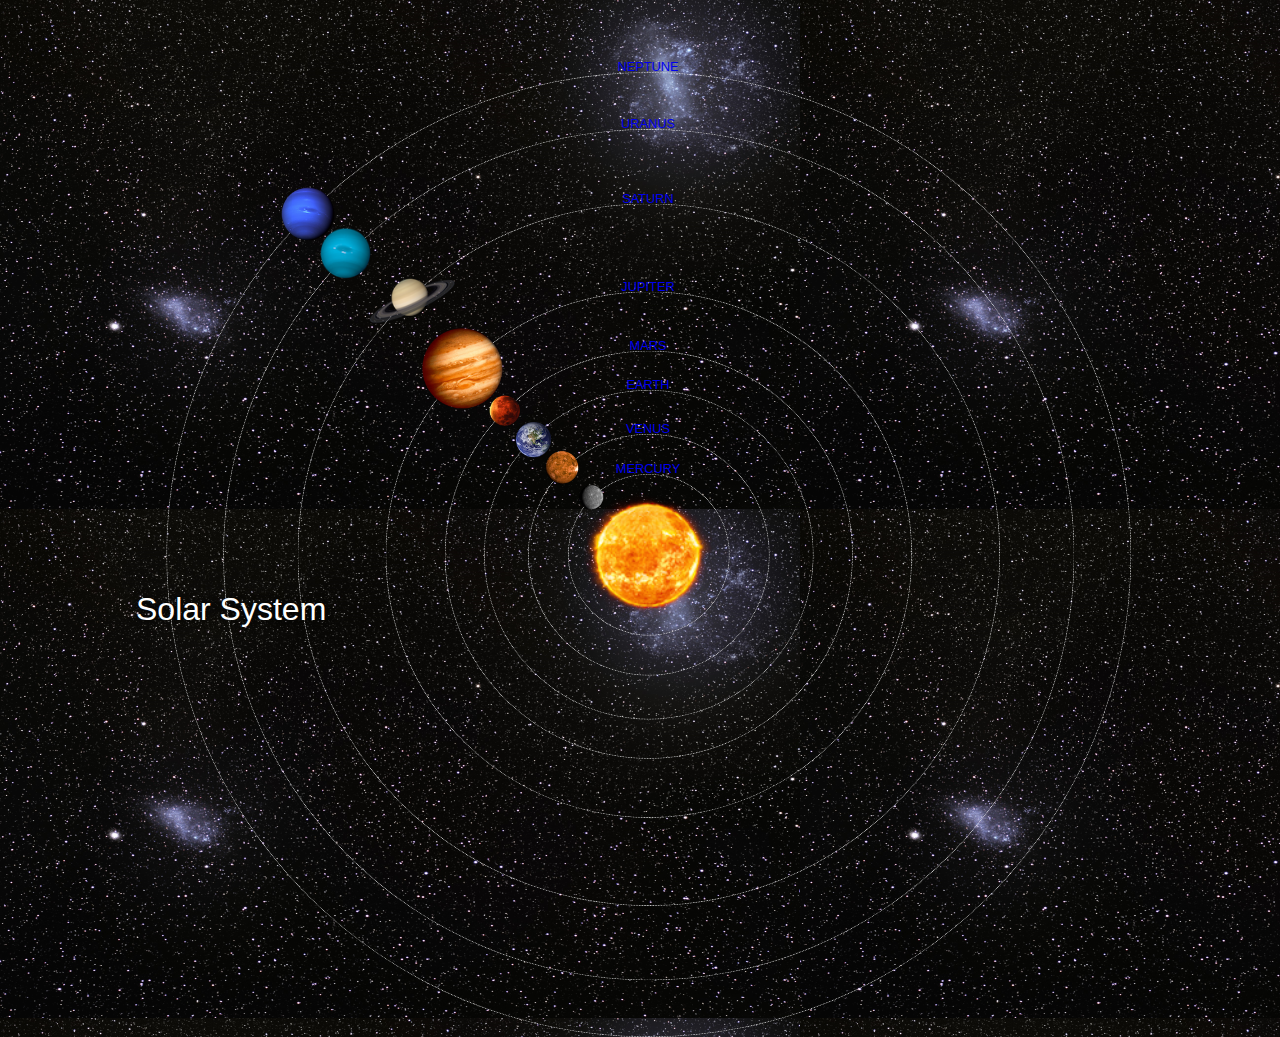
<file: index.html>
<!DOCTYPE html>
<html>
    <head>
        <title>Solar System</title>
        <link rel="stylesheet" href="style.css">

    </head>
    <body>
        <div id="container">
    <h1>Solar System</h1>   
    <a href="sun.html"><img src="images/sun.png" id="sun"/></a>   
    
    <div id="neptune-orbit">
        <a href="neptune.html"><img src="images/neptune.png" id="neptune"/></a>
    </div>
    <div id="neptune-label" class="label-box">
        <a href="neptune.html">NEPTUNE</a>
    </div>

    <div id="uranus-orbit">
        <a href="uranus.html"><img src="images/uranus.png" id="uranus"/></a>
    </div>
    <div id="uranus-label" class="label-box">
        <a href="uranus.html">URANUS</a>
    </div>

    <div id="saturn-orbit">
        <a href="saturn.html"><img src="images/saturn.png" id="saturn"/></a>
    </div>
    <div id="saturn-label" class="label-box">
        <a href="saturn.html">SATURN</a>
    </div>

    <div id="jupiter-orbit">
        <a href="jupiter.html"><img src="images/jupiter.png" id="jupiter"/></a>
    </div>
    <div id="jupiter-label" class="label-box">
        <a href="jupiter.html">JUPITER</a>
    </div>

    <div id="mars-orbit">
        <a href="mars.html"><img src="images/mars.png" id="mars"/></a>
    </div>
    <div id="mars-label" class="label-box">
        <a href="mars.html">MARS</a>
    </div>

    <div id="earth-orbit">
        <a href="earth.html"><img src="images/earth.png" id="earth"/></a>
    </div>
    <div id="earth-label" class="label-box">
        <a href="earth.html">EARTH</a>
    </div>

    <div id="venus-orbit">
        <a href="venus.html"><img src="images/venus.png" id="venus"/></a>
    </div>
    <div id="venus-label" class="label-box">
        <a href="venus.html">VENUS</a>
    </div>

    <div id="mercury-orbit">
        <a href="mercury.html"><img src="images/mercury.png" id="mercury"/></a>
    </div>
    <div id="mercury-label" class="label-box">
        <a href="mercury.html">MERCURY</a>
    </div>

        </div>
    </body>

</html>
</file>
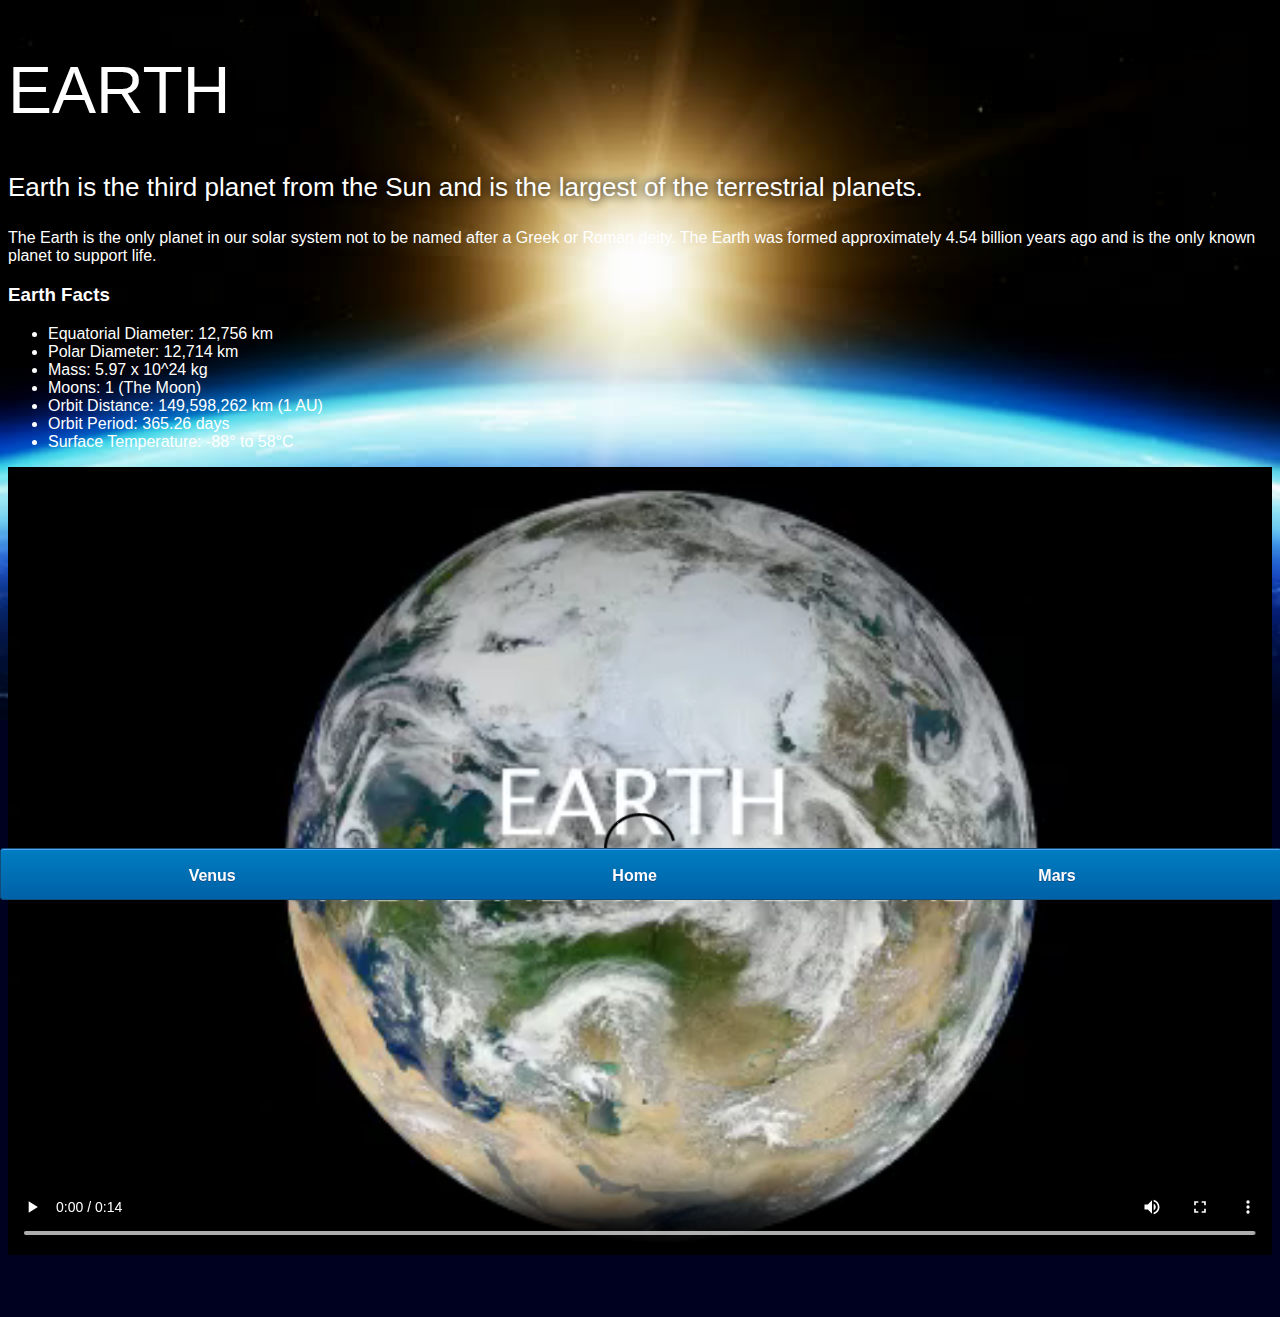
<file: earth.html>
<!DOCTYPE html>
<html>
    <head>
        <title>Solar System</title>
        <link rel="stylesheet" href="style-pages.css">
    </head>
    <body>
<div id="main">
    <div id="content">
        <h1>Earth</h1>
                <p class="intro">
                    Earth is the third planet from the Sun and is the largest of the terrestrial planets. 
                </p>             

                <p>
                    The Earth is the only planet in our solar system not to be named after a Greek or Roman deity. The Earth was formed approximately 4.54 billion years ago and is the only known planet to support life.
                </p>

                <h3>Earth Facts</h3>
                <ul>
                    <li>Equatorial Diameter:	12,756 km</li>
                    <li>Polar Diameter:	12,714 km</li>
                    <li>Mass:	5.97 x 10^24 kg</li>
                    <li>Moons:	1 (The Moon)</li>
                    <li>Orbit Distance:	149,598,262 km (1 AU)</li>
                    <li>Orbit Period:	365.26 days</li>
                    <li>Surface Temperature:	-88&deg; to 58&deg;C</li>
                </ul>
                <video id="video" controls>
                    <source src="videos/earth-video.mp4" type="video/mp4">
                </video>
    </div>

    <div id="tabs-bottom">
        <a href="venus.html">Venus</a>
        <a href="index.html">Home</a>
        <a href="mars.html">Mars</a>
    </div>

</div>
    </body>
</html>
</file>
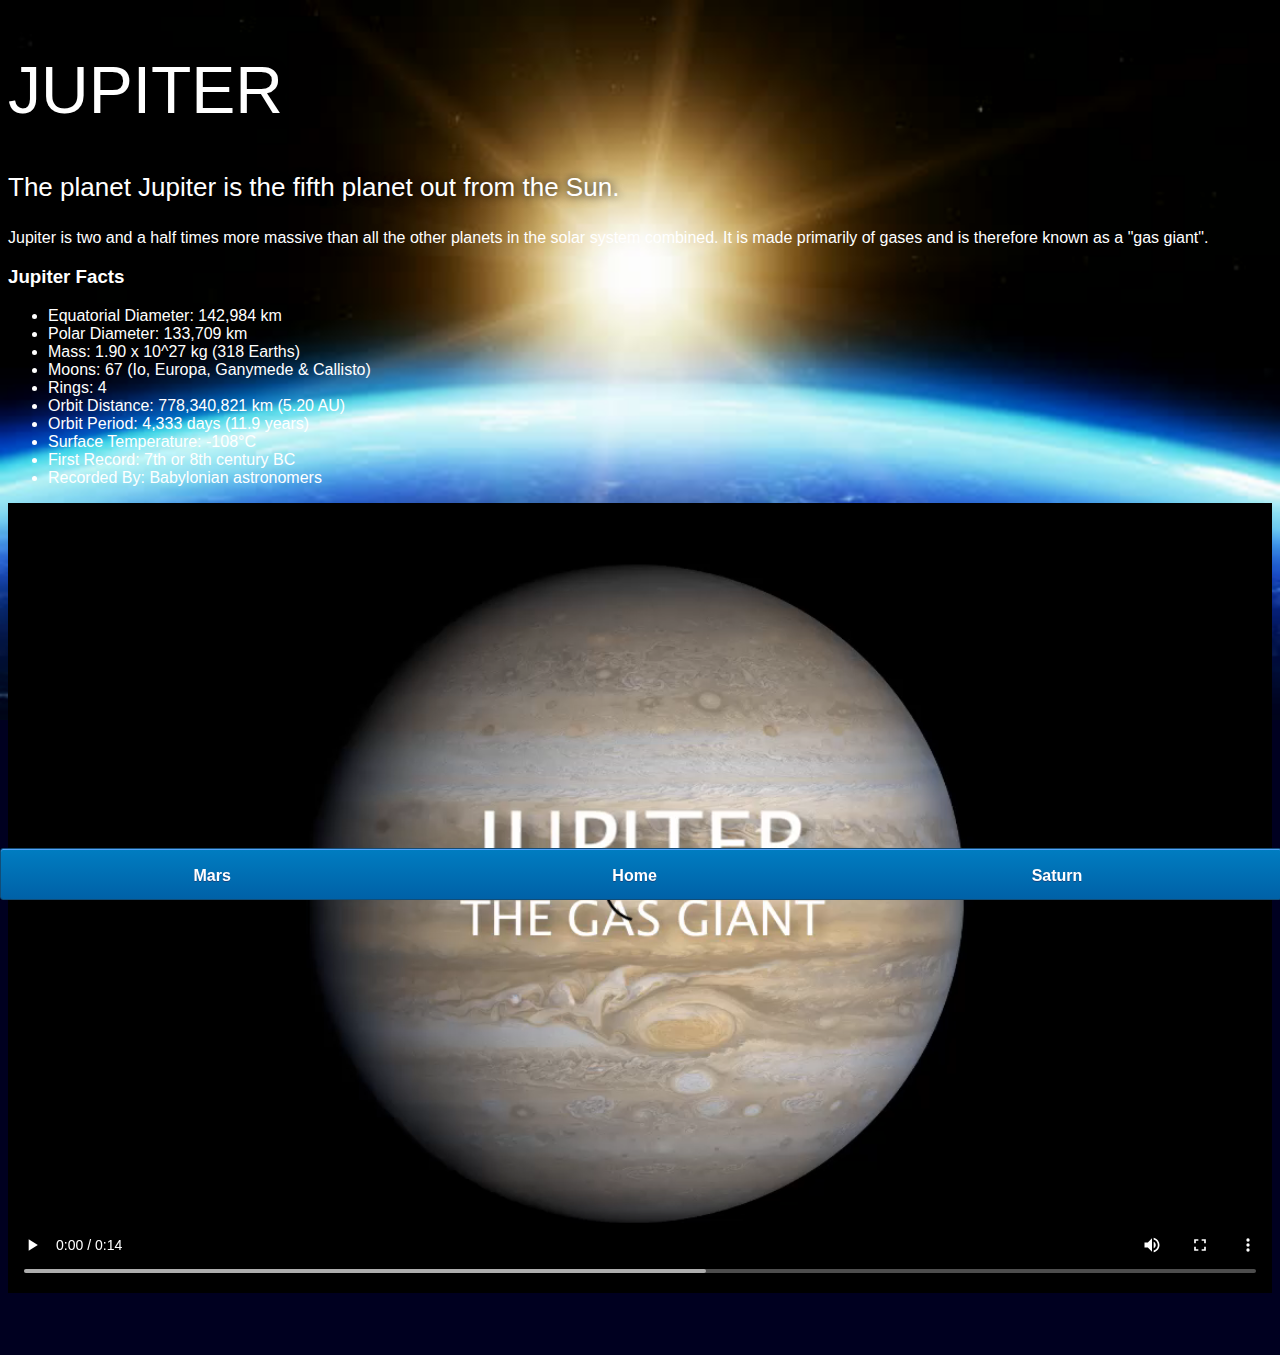
<file: jupiter.html>
<!DOCTYPE html>
<html>
    <head>
        <title>Solar System</title>
        <link rel="stylesheet" href="style-pages.css">
    </head>
    <body>
<div id="main">
    <div id="content">
        <h1>Jupiter</h1>
                <p class="intro">
                    The planet Jupiter is the fifth planet out from the Sun.
                </p>             

                <p>
                    Jupiter is two and a half times more massive than all the other planets in the solar system combined. It is made primarily of gases and is therefore known as a "gas giant".
                </p>

                <h3>Jupiter Facts</h3>
                <ul>
                    <li>Equatorial Diameter:	142,984 km</li>
                    <li>Polar Diameter:	133,709 km</li>
                    <li>Mass:	1.90 x 10^27 kg (318 Earths)</li>
                    <li>Moons:	67 (Io, Europa, Ganymede & Callisto)</li>
                    <li>Rings:	4</li>
                    <li>Orbit Distance:	778,340,821 km (5.20 AU)</li>
                    <li>Orbit Period:	4,333 days (11.9 years)</li>
                    <li>Surface Temperature:	-108&deg;C</li>
                    <li>First Record:	7th or 8th century BC</li>
                    <li>Recorded By:	Babylonian astronomers</li>
                </ul>
                <video id="video" controls>
                    <source src="videos/jupiter-video.mp4" type="video/mp4">
                </video>
    </div>

    <div id="tabs-bottom">
        <a href="mars.html">Mars</a>
        <a href="index.html">Home</a>
        <a href="saturn.html">Saturn</a>
    </div>

</div>
    </body>
</html>
</file>
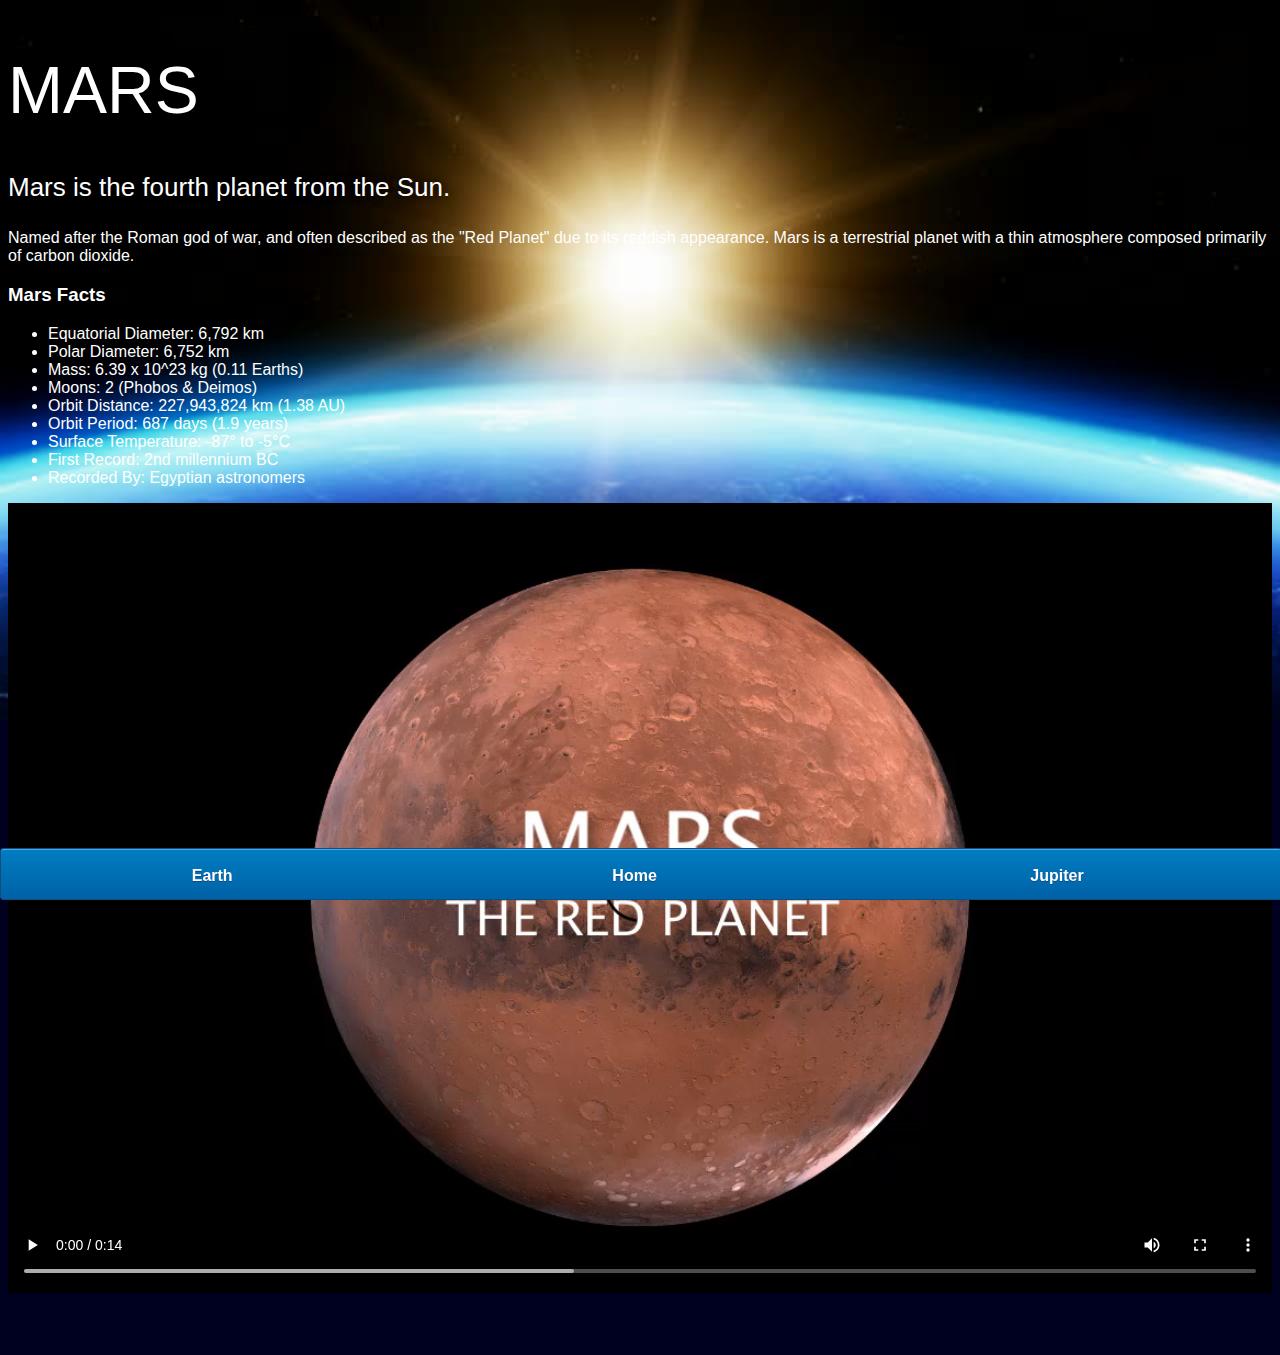
<file: mars.html>
<!DOCTYPE html>
<html>
    <head>
        <title>Solar System</title>
        <link rel="stylesheet" href="style-pages.css">
    </head>
    <body>
<div id="main">
    <div id="content">
        <h1>Mars</h1>
                <p class="intro">
                    Mars is the fourth planet from the Sun.  
                </p>             

                <p>
                    Named after the Roman god of war, and often described as the "Red Planet" due to its reddish appearance. Mars is a terrestrial planet with a thin atmosphere composed primarily of carbon dioxide.
                </p>

                <h3>Mars Facts</h3>
                <ul>
                    <li>Equatorial Diameter:	6,792 km</li>
                    <li>Polar Diameter:	6,752 km</li>
                    <li>Mass:	6.39 x 10^23 kg (0.11 Earths)</li>
                    <li>Moons:	2 (Phobos & Deimos)</li>
                    <li>Orbit Distance:	227,943,824 km (1.38 AU)</li>
                    <li>Orbit Period:	687 days (1.9 years)</li>
                    <li>Surface Temperature:	-87&deg; to -5&deg;C</li>
                    <li>First Record:	2nd millennium BC</li>
                    <li>Recorded By:	Egyptian astronomers</li>
                </ul>
                <video id="video" controls>
                    <source src="videos/mars-video.mp4" type="video/mp4">
                </video>
    </div>

    <div id="tabs-bottom">
        <a href="earth.html">Earth</a>
        <a href="index.html">Home</a>
        <a href="jupiter.html">Jupiter</a>
    </div>

</div>
    </body>
</html>
</file>
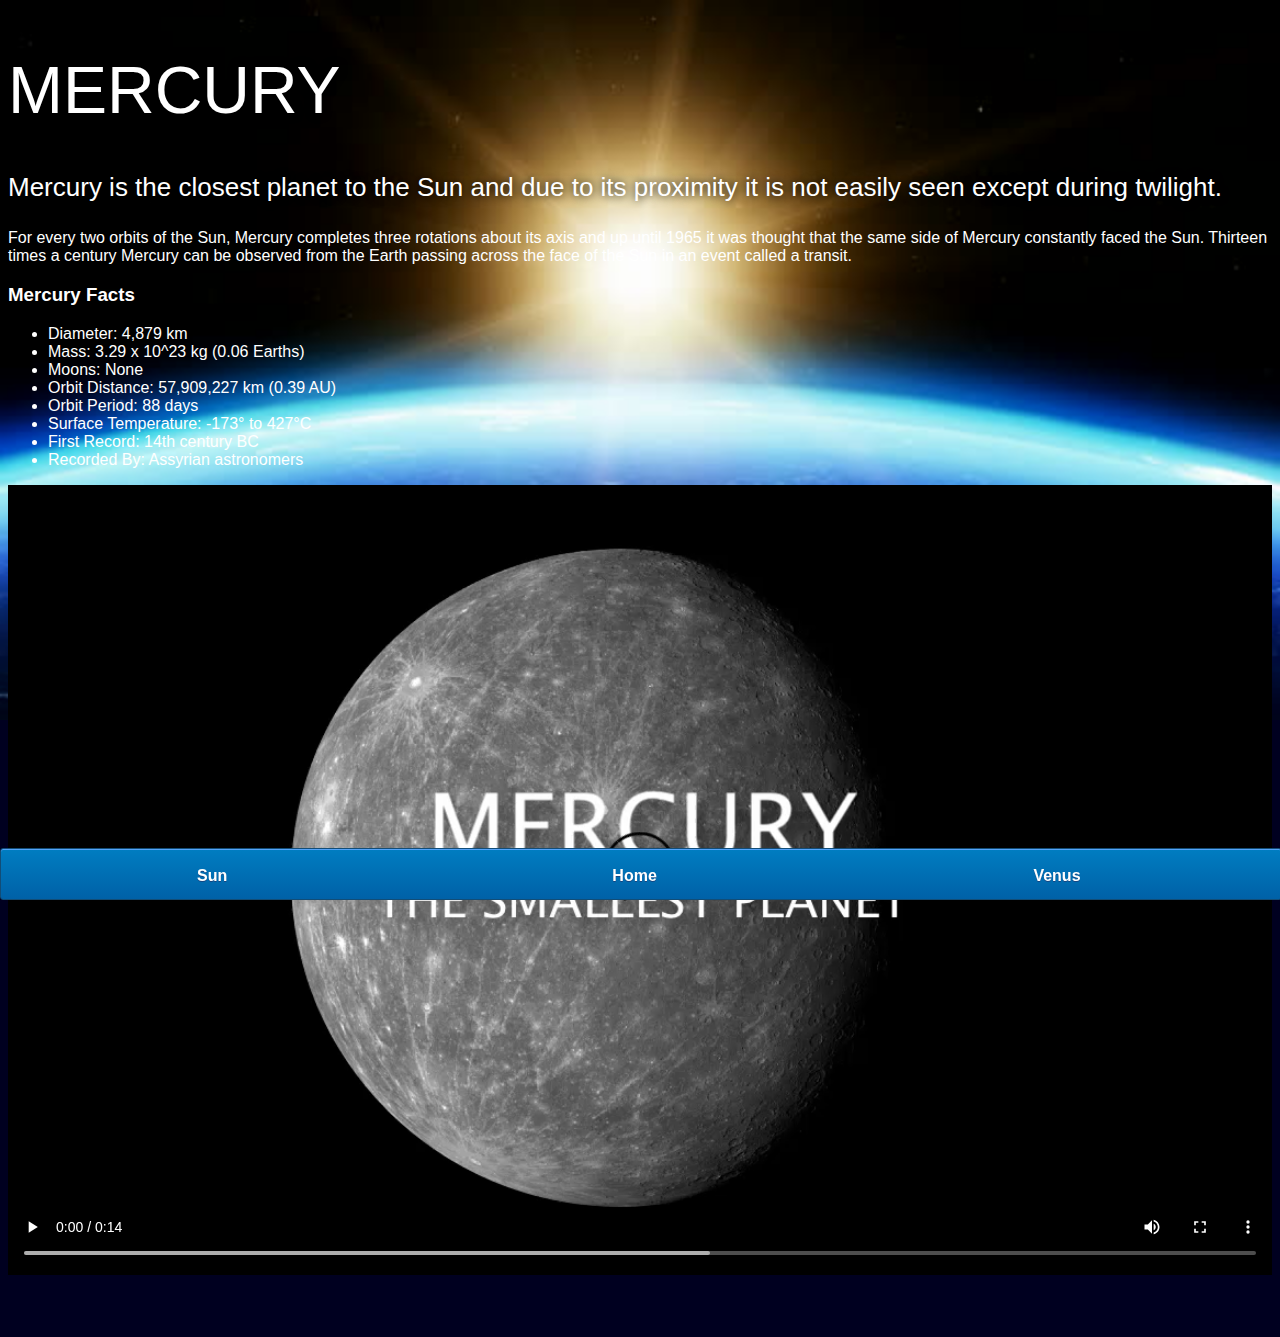
<file: mercury.html>
<!DOCTYPE html>
<html>
    <head>
        <title>Solar System</title>
        <link rel="stylesheet" href="style-pages.css">
    </head>
    <body>
<div id="main">
    <div id="content">
    <h1>Mercury</h1>
                <p class="intro">
                    Mercury is the closest planet to the Sun and due to its proximity it is not easily seen except during twilight. 
                </p>             

                <p>
                    For every two orbits of the Sun, Mercury completes three rotations about its axis and up until 1965 it was thought that the same side of Mercury constantly faced the Sun. Thirteen times a century Mercury can be observed from the Earth passing across the face of the Sun in an event called a transit.
                </p>

                <h3>Mercury Facts</h3>
                <ul>
                    <li>Diameter:	4,879 km</li>
                    <li>Mass:	3.29 x 10^23 kg (0.06 Earths)</li>
                    <li>Moons:	None</li>
                    <li>Orbit Distance:	57,909,227 km (0.39 AU)</li>
                    <li>Orbit Period:	88 days</li>
                    <li>Surface Temperature:	-173&deg; to 427&deg;C</li>
                    <li>First Record:	14th century BC</li>
                    <li>Recorded By:	Assyrian astronomers</li>
                </ul>
                <video id="video" controls>
                    <source src="videos/mercury-video.mp4" type="video/mp4">
                </video>

    </div>
    <div id="tabs-bottom">
        <a href="sun.html">Sun</a>
        <a href="index.html">Home</a>
        <a href="venus.html">Venus</a>
    </div>

</div>
    </body>
</html>
</file>
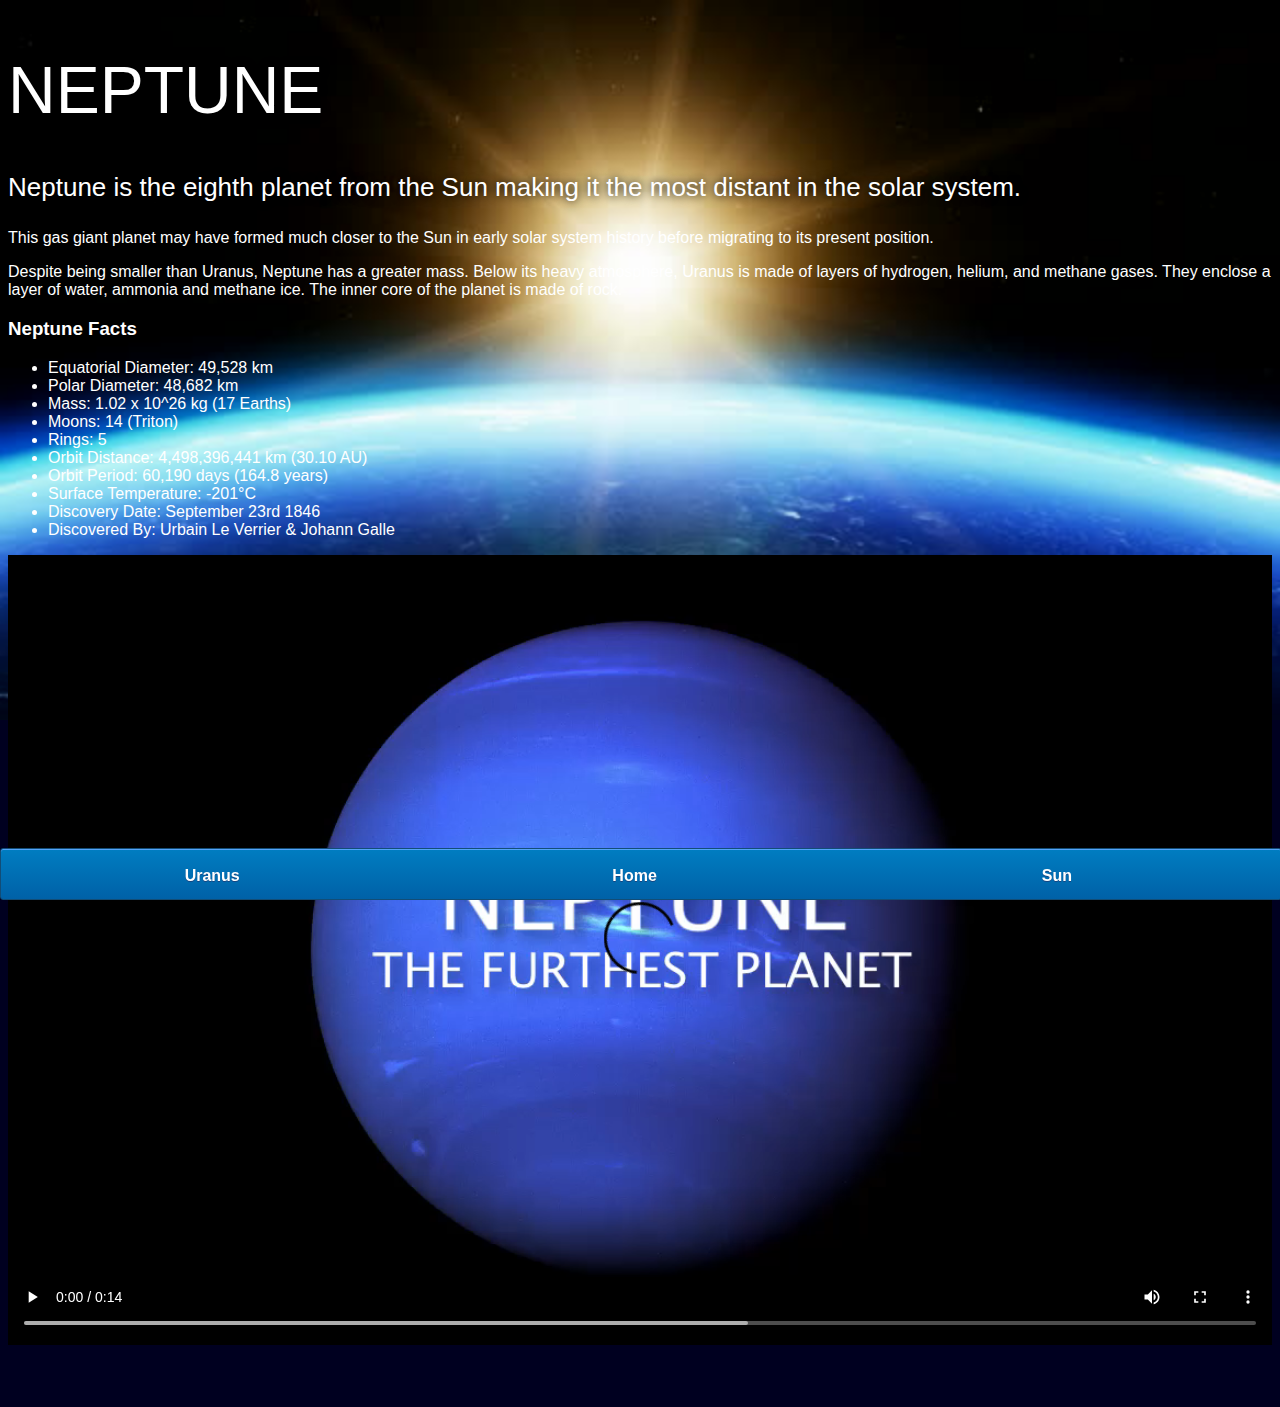
<file: neptune.html>
<!DOCTYPE html>
<html>
    <head>
        <title>Solar System</title>
        <link rel="stylesheet" href="style-pages.css">
    </head>
    <body>
<div id="main">
    <div id="content">
        <h1>Neptune</h1>
                <p class="intro">
                    Neptune is the eighth planet from the Sun making it the most distant in the solar system. 
                </p>             
                <p>
                    This gas giant planet may have formed much closer to the Sun in early solar system history before migrating to its present position.</p>

                <p>Despite being smaller than Uranus, Neptune has a greater mass. Below its heavy atmosphere, Uranus is made of layers of hydrogen, helium, and methane gases. They enclose a layer of water, ammonia and methane ice. The inner core of the planet is made of rock.</p>

                <h3>Neptune Facts</h3>
                <ul>
                    <li>Equatorial Diameter:	49,528 km</li>
                    <li>Polar Diameter:	48,682 km</li>
                    <li>Mass:	1.02 x 10^26 kg (17 Earths)</li>
                    <li>Moons:	14 (Triton)</li>
                    <li>Rings:	5</li>
                    <li>Orbit Distance:	4,498,396,441 km (30.10 AU)</li>
                    <li>Orbit Period:	60,190 days (164.8 years)</li>
                    <li>Surface Temperature:	-201&deg;C</li>
                    <li>Discovery Date:	September 23rd 1846</li>
                    <li>Discovered By:	Urbain Le Verrier & Johann Galle</li>
                </ul>

                <video id="video" controls>
                    <source src="videos/neptune-video.mp4" type="video/mp4">
                </video>
    </div>

    <div id="tabs-bottom">
        <a href="uranus.html">Uranus</a>
        <a href="index.html">Home</a>
        <a href="sun.html">Sun</a>
    </div>

</div>
    </body>
</html>
</file>
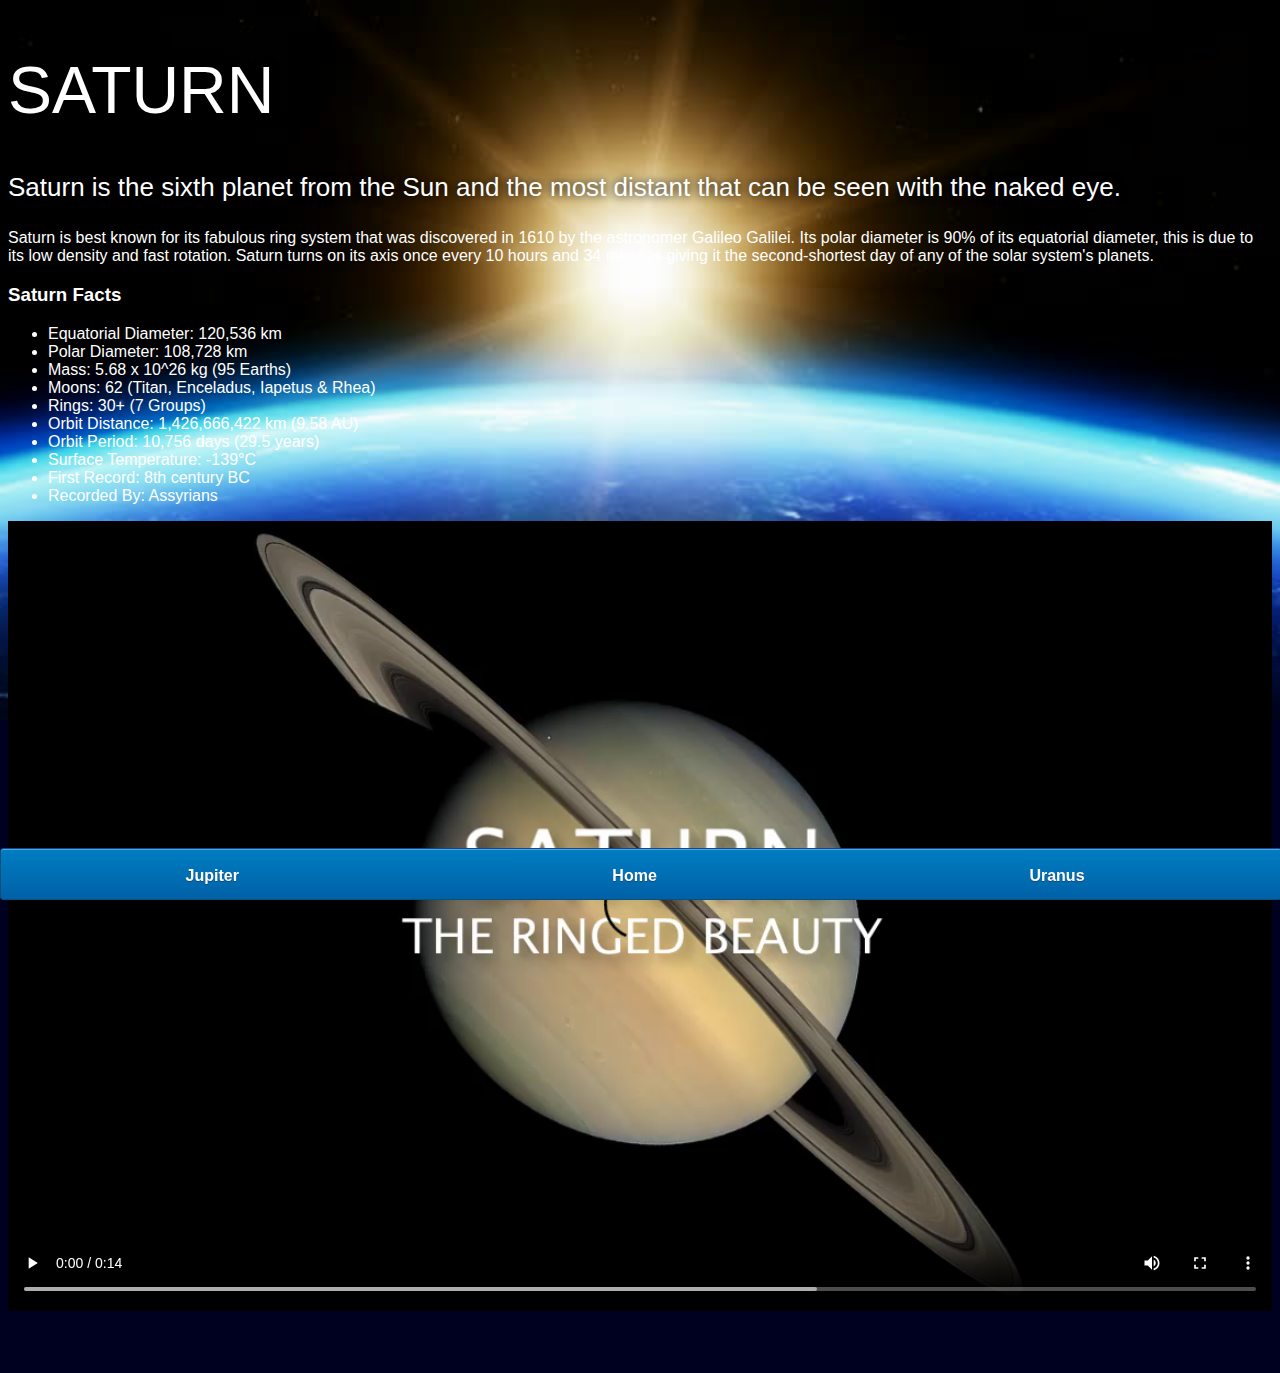
<file: saturn.html>
<!DOCTYPE html>
<html>
    <head>
        <title>Solar System</title>
        <link rel="stylesheet" href="style-pages.css">
    </head>
    <body>
<div id="main">
    <div id="content">
        <h1>Saturn</h1>
                <p class="intro">
                    Saturn is the sixth planet from the Sun and the most distant that can be seen with the naked eye.
                </p>             

                <p>
                    Saturn is best known for its fabulous ring system that was discovered in 1610 by the astronomer Galileo Galilei. Its polar diameter is 90% of its equatorial diameter, this is due to its low density and fast rotation. Saturn turns on its axis once every 10 hours and 34 minutes giving it the second-shortest day of any of the solar system's planets.
                </p>

                <h3>Saturn Facts</h3>
                <ul>
                    <li>Equatorial Diameter:	120,536 km</li>
                    <li>Polar Diameter:	108,728 km</li>
                    <li>Mass:	5.68 x 10^26 kg (95 Earths)</li>
                    <li>Moons:	62 (Titan, Enceladus, Iapetus & Rhea)</li>
                    <li>Rings:	30+ (7 Groups)</li>
                    <li>Orbit Distance:	1,426,666,422 km (9.58 AU)</li>
                    <li>Orbit Period:	10,756 days (29.5 years)</li>
                    <li>Surface Temperature:	-139&deg;C</li>
                    <li>First Record:	8th century BC</li>
                    <li>Recorded By:	Assyrians</li>
                </ul>
                <video id="video" controls>
                    <source src="videos/saturn-video.mp4" type="video/mp4">
                </video>
    </div>

    <div id="tabs-bottom">
        <a href="jupiter.html">Jupiter</a>
        <a href="index.html">Home</a>
        <a href="uranus.html">Uranus</a>
    </div>

</div>
    </body>
</html>
</file>
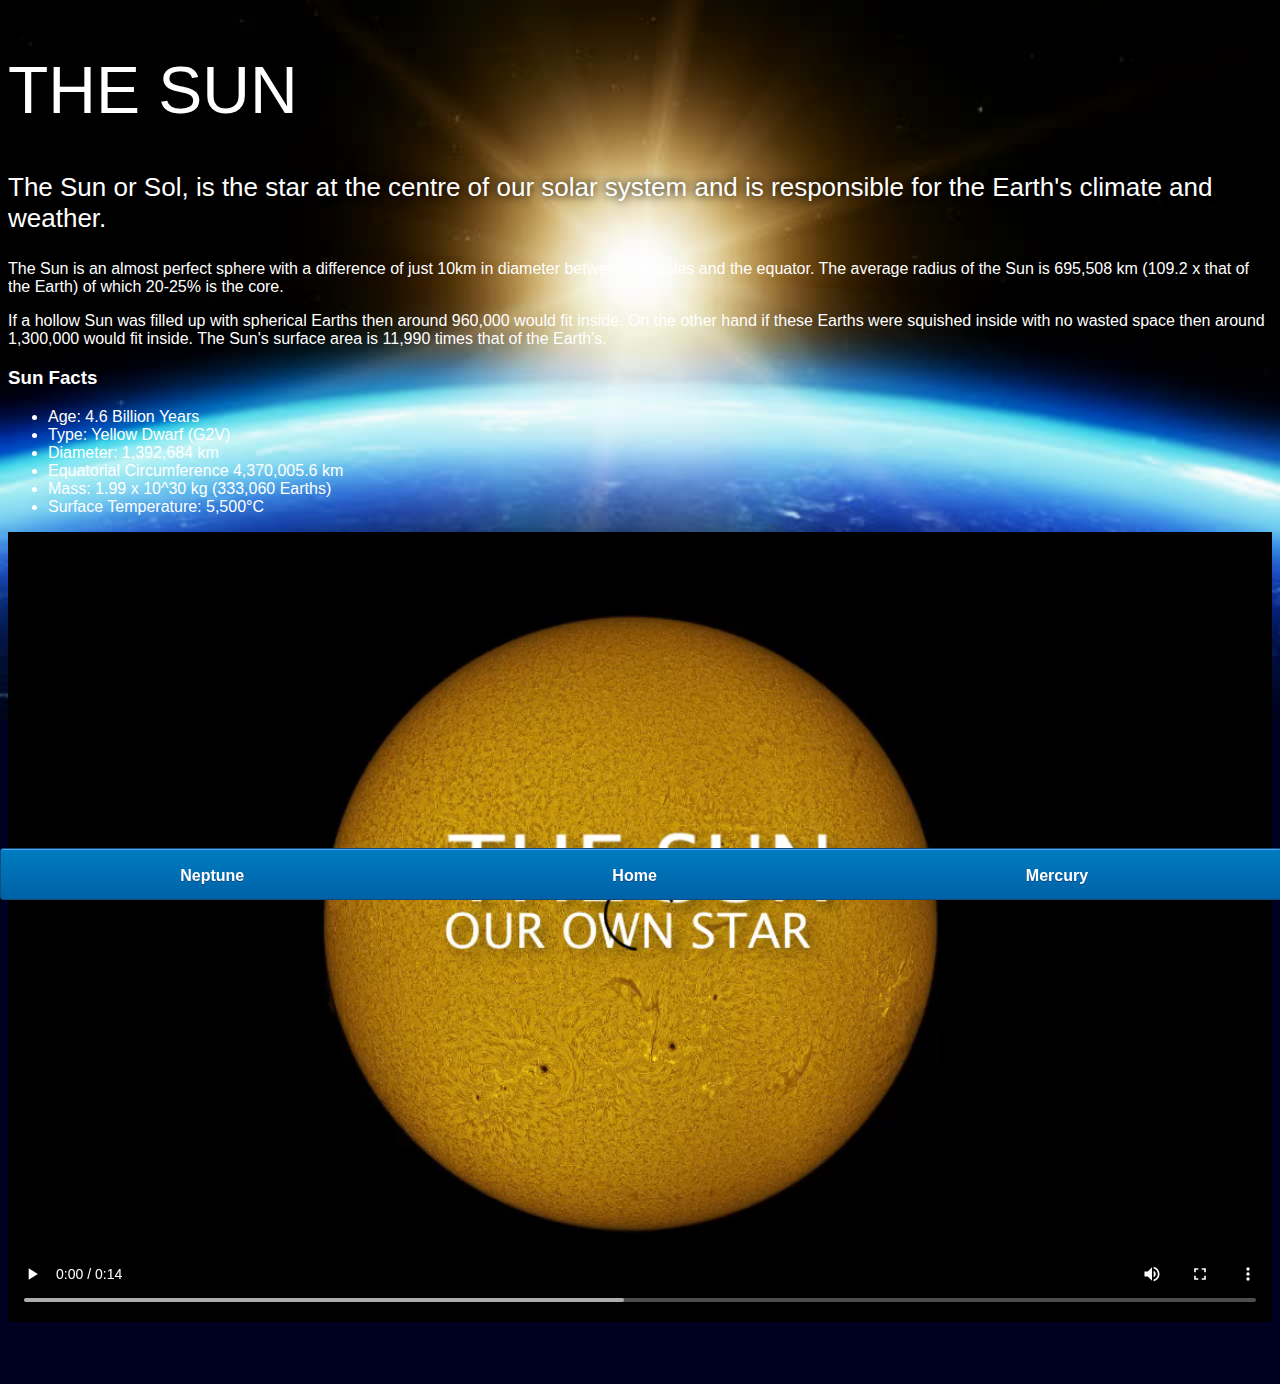
<file: sun.html>
<!DOCTYPE html>
<html>
    <head>
        <title>Solar System</title>
        <link rel="stylesheet" href="style-pages.css">
    </head>
    <body>
        <div id="main">
            <div id="content">
                <h1>The Sun</h1>
                <p class="intro">
                    The Sun or Sol, is the star at the centre of our solar system and is responsible for the Earth's climate and weather. 
                </p>             

                <p>
                    The Sun is an almost perfect sphere with a difference of just 10km in diameter between the poles and the equator. The average radius of the Sun is 695,508 km (109.2 x that of the Earth) of which 20-25% is the core.
                </p>
                <p>
                    If a hollow Sun was filled up with spherical Earths then around 960,000 would fit inside. On the other hand if these Earths were squished inside with no wasted space then around 1,300,000 would fit inside. The Sun's surface area is 11,990 times that of the Earth's.
                </p>

                <h3>Sun Facts</h3>
                <ul>
                    <li>Age:	4.6 Billion Years</li>
                    <li>Type:	Yellow Dwarf (G2V)</li>
                    <li>Diameter:	1,392,684 km</li>
                    <li>Equatorial Circumference	4,370,005.6 km</li>
                    <li>Mass:	1.99 x 10^30 kg (333,060 Earths)</li>
                    <li>Surface Temperature:	5,500°C</li>
                </ul>

                <video id="video" controls>
                    <source src="videos/sun-video.mp4" type="video/mp4">
                </video>

            </div>

            <div id="tabs-bottom">
                <a href="neptune.html">Neptune</a>
                <a href="index.html">Home</a>
                <a href="mercury.html">Mercury</a>
            </div>
        </div>
    </body>
</html>
</file>
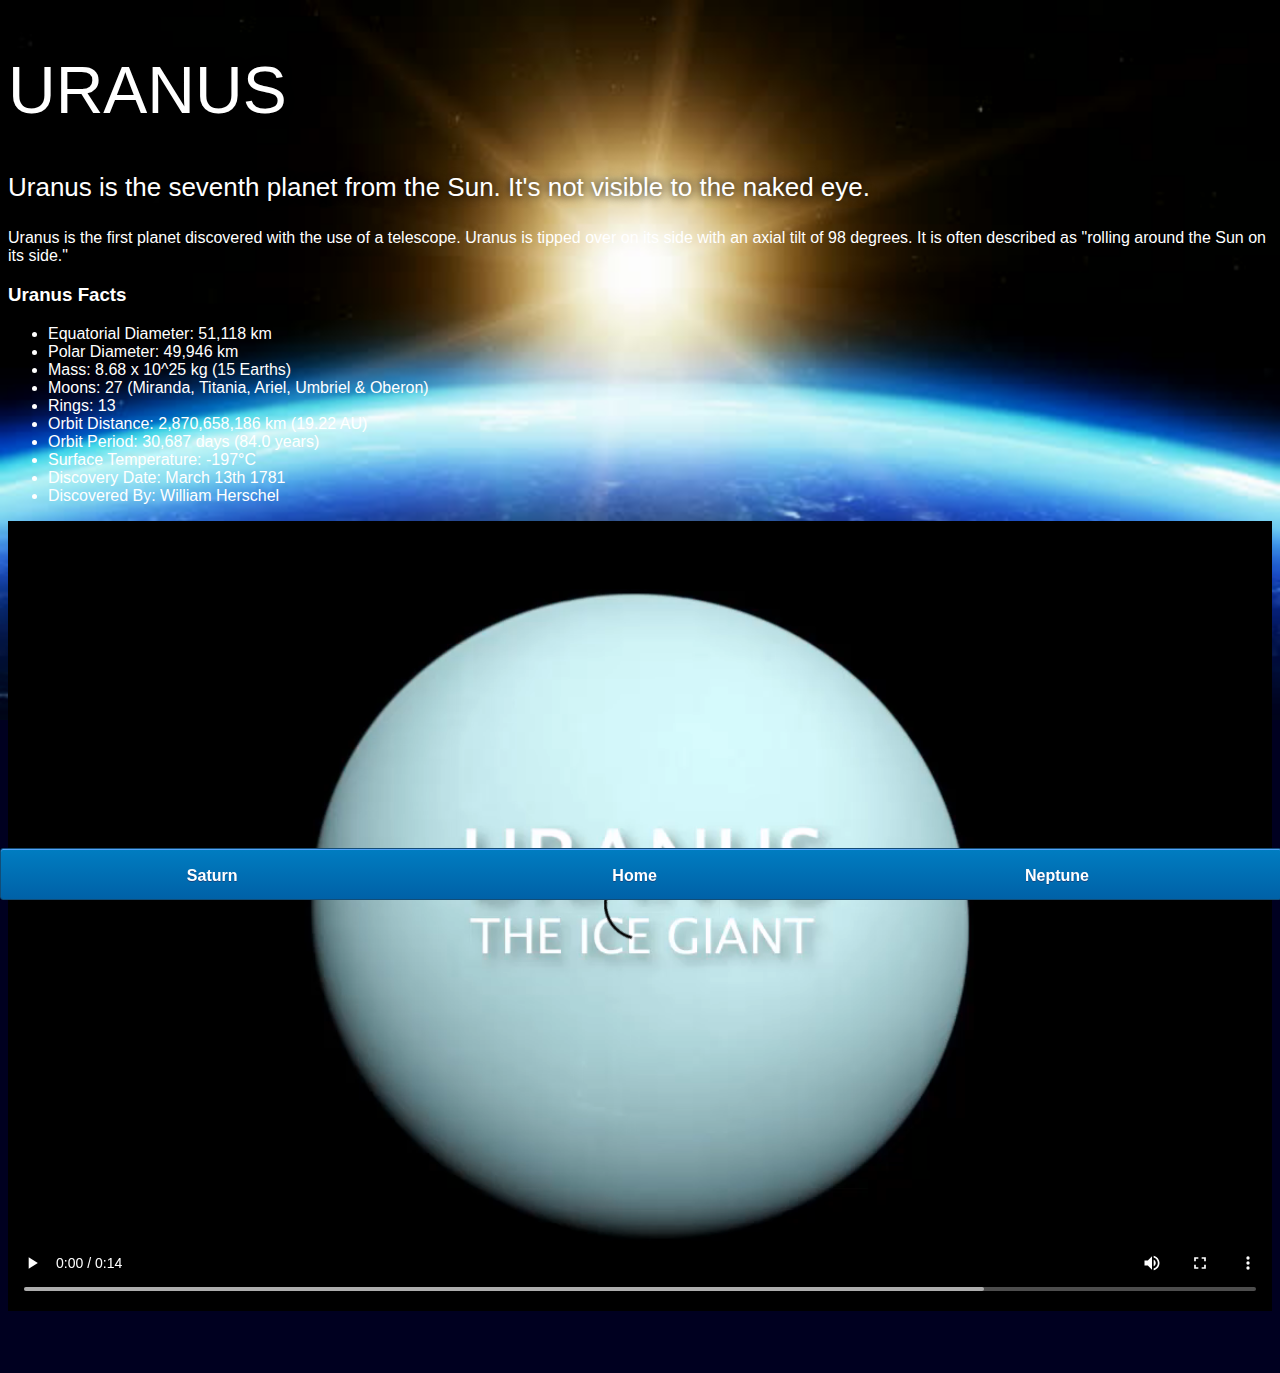
<file: uranus.html>
<!DOCTYPE html>
<html>
    <head>
        <title>Solar System</title>
        <link rel="stylesheet" href="style-pages.css">
    </head>
    <body>
<div id="main">
    <div id="content">
        <h1>Uranus</h1>
                <p class="intro">
                    Uranus is the seventh planet from the Sun. It's not visible to the naked eye.
                </p>             

                <p>
                    Uranus is the first planet discovered with the use of a telescope. Uranus is tipped over on its side with an axial tilt of 98 degrees. It is often described as "rolling around the Sun on its side."
                </p>

                <h3>Uranus Facts</h3>
                <ul>
                    <li>Equatorial Diameter:	51,118 km</li>
                    <li>Polar Diameter:	49,946 km</li>
                    <li>Mass:	8.68 x 10^25 kg (15 Earths)</li>
                    <li>Moons:	27 (Miranda, Titania, Ariel, Umbriel & Oberon)</li>
                    <li>Rings:	13</li>
                    <li>Orbit Distance:	2,870,658,186 km (19.22 AU)</li>
                    <li>Orbit Period:	30,687 days (84.0 years)</li>
                    <li>Surface Temperature:	-197&deg;C</li>
                    <li>Discovery Date:	March 13th 1781</li>
                    <li>Discovered By:	William Herschel</li>
                </ul>
                <video id="video" controls>
                    <source src="videos/uranus-video.mp4" type="video/mp4">
                </video>
    </div>

    <div id="tabs-bottom">
        <a href="saturn.html">Saturn</a>
        <a href="index.html">Home</a>
        <a href="neptune.html">Neptune</a>
    </div>

</div>
    </body>
</html>
</file>
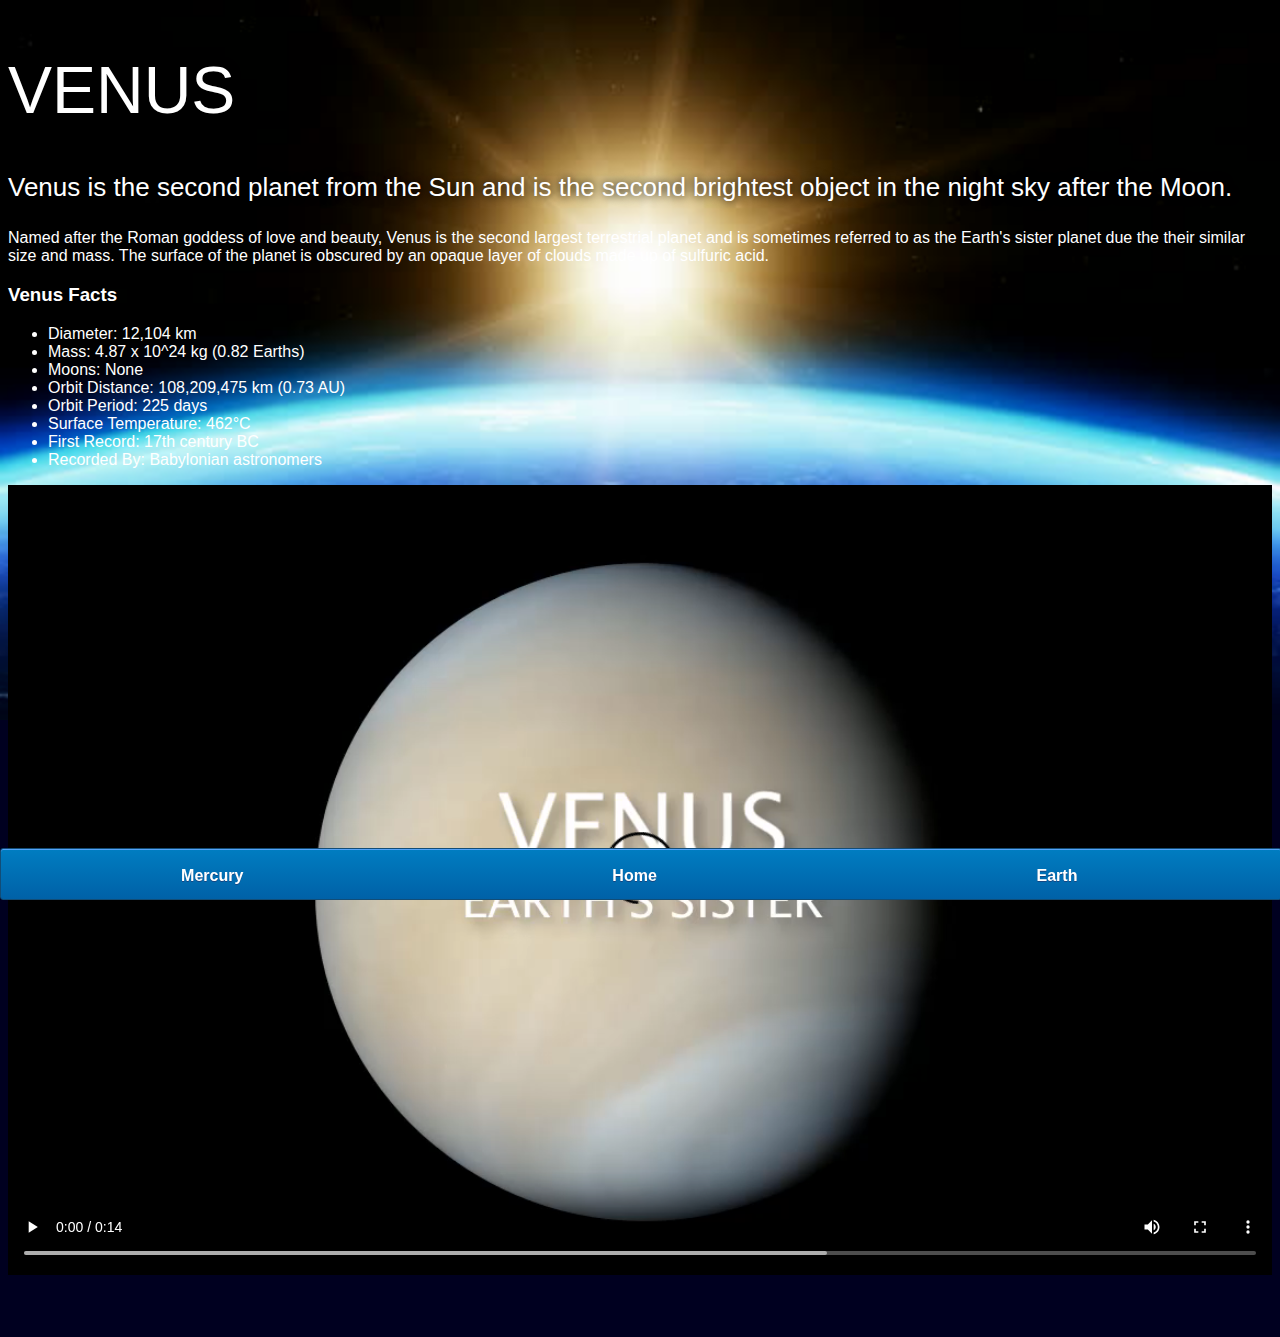
<file: venus.html>
<!DOCTYPE html>
<html>
    <head>
        <title>Solar System</title>
        <link rel="stylesheet" href="style-pages.css">
    </head>
    <body>
<div id="main">
    <div id="content">
        <h1>Venus</h1>
        <p class="intro">
            Venus is the second planet from the Sun and is the second brightest object in the night sky after the Moon. 
        </p>             

        <p>
            Named after the Roman goddess of love and beauty, Venus is the second largest terrestrial planet and is sometimes referred to as the Earth's sister planet due the their similar size and mass. The surface of the planet is obscured by an opaque layer of clouds made up of sulfuric acid.
        </p>

        <h3>Venus Facts</h3>
        <ul>
            <li>Diameter:	12,104 km</li>
            <li>Mass:	4.87 x 10^24 kg (0.82 Earths)</li>
            <li>Moons:	None</li>
            <li>Orbit Distance:	108,209,475 km (0.73 AU)</li>
            <li>Orbit Period:	225 days</li>
            <li>Surface Temperature:	462&deg;C</li>
            <li>First Record:	17th century BC</li>
            <li>Recorded By:	Babylonian astronomers</li>
        </ul>
        <video id="video" controls>
            <source src="videos/venus-video.mp4" type="video/mp4">
        </video>
    </div>

    <div id="tabs-bottom">
        <a href="mercury.html">Mercury</a>
        <a href="index.html">Home</a>
        <a href="earth.html">Earth</a>
    </div>

</div>
    </body>
</html>
</file>
<file: style.css>
body{
    width: 100%;
    height: 100%;
    background: url('images/space.png');
    overflow: hidden;
}

h1{
    font-family: sans-serif;
    font-weight: 100;
    font-size: 40px;
    text-shadow: 0 0 10px #000000;
    color: white;
}

/*==================== SUN ====================*/

#sun{
    position: absolute;
    z-index: 1000;
    width: 160px;
    bottom: 10px;
    left: 50%;
    margin-left: -80px;
}

/*==================== NEPTUNE ====================*/

#neptune{
    width: 66px;
    height: 66px;
    margin: 143px;
    z-index: 1000;
    animation: spin-right 8s linear infinite;
    -webkit-animation: spin-right 8s linear infinite;
}

#neptune-orbit{
    position: absolute;
    width: 1204px;
    height: 1204px;
    bottom: -512px;
    left: 50%;
    margin-left: -602px;
    border: 1px dotted white;
    border-radius: 50%;
    animation: spin-left 14s linear infinite;
    -webkit-animation: spin-left 14s linear infinite;
}

#neptune-label{
    bottom: 692px;
}

/*==================== PLEASE REMOVE ====================*/

#container{
    transform: scale(0.8, 0.8) translate(0, 700px);
}
/*==================== LABEL BOX ====================*/

.label-box{
    position: absolute;
    width: 150px;
    left: 50%;
    margin-left: -75px;
    text-align: center;
    color: white;
    font-weight: 100;
    font-family: sans-serif;
}

.label-box a{
    text-decoration: none;
    padding: 0;
    margin: 0;
}

.label-box a:visited{
    color: white;
}

/*==================== ANIMATION ====================*/

@keyframes spin-left{
    100%{
        transform: rotate(-360deg);
        -webkit-transform: rotate(-360deg);
    }
}

@keyframes spin-right{
    100%{
        transform: rotate(360deg);
        -webkit-transform: rotate(360deg);
    }
}

/*==================== URANUS ====================*/

#uranus{
    width: 66px;
    height: 66px;
    margin: 120px;
    z-index: 1000;
    animation: spin-right 8s linear infinite;
    -webkit-animation: spin-right 8s linear infinite;
}

#uranus-orbit{
    position: absolute;
    width: 1062px;
    height: 1062px;
    bottom: -441px;
    left: 50%;
    margin-left: -531px;
    border: 1px dotted white;
    border-radius: 50%;
    animation: spin-left 15s linear infinite;
    -webkit-animation: spin-left 15s linear infinite;
}

#uranus-label{
    bottom: 620px;
}

/*==================== SATURN ====================*/

#saturn{
    width: 110px;
    margin: 85px;
    z-index: 1000;
    animation: spin-right 13s linear infinite;
    -webkit-animation: spin-right 13s linear infinite;
}

#saturn-orbit{
    position: absolute;
    width: 876px;
    height: 876px;
    bottom: -348px;
    left: 50%;
    margin-left: -438px;
    border: 1px dotted white;
    border-radius: 50%;
    animation: spin-left 13s linear infinite;
    -webkit-animation: spin-left 13s linear infinite;
}

#saturn-label{
    bottom: 527px;
}

/*==================== JUPITER ====================*/

#jupiter{
    width: 100px;
    height: 100px;
    margin: 45px;
    z-index: 1000;
    animation: spin-right 10s linear infinite;
    -webkit-animation: spin-right 10s linear infinite;
}

#jupiter-orbit{
    position: absolute;
    width: 656px;
    height: 656px;
    bottom: -238px;
    left: 50%;
    margin-left: -328px;
    border: 1px dotted white;
    border-radius: 50%;
    animation: spin-left 10s linear infinite;
    -webkit-animation: spin-left 10s linear infinite;
}

#jupiter-label{
    bottom: 417px;
}

/*==================== MARS ====================*/

#mars{
    width: 38px;
    height: 38px;
    margin: 55px;
    z-index: 1000;
    animation: spin-right 3s linear infinite;
    -webkit-animation: spin-right 3s linear infinite;
}

#mars-orbit{
    position: absolute;
    width: 508px;
    height: 508px;
    bottom: -164px;
    left: 50%;
    margin-left: -254px;
    border: 1px dotted white;
    border-radius: 50%;
    animation: spin-left 4s linear infinite;
    -webkit-animation: spin-left 4s linear infinite;
}

#mars-label{
    bottom: 343px;
}

/*==================== EARTH ====================*/

#earth{
    width: 50px;
    height: 50px;
    margin: 36px;
    z-index: 1000;
    animation: spin-right 3s linear infinite;
    -webkit-animation: spin-right 3s linear infinite;
}

#earth-orbit{
    position: absolute;
    width: 410px;
    height: 410px;
    bottom: -115px;
    left: 50%;
    margin-left: -205px;
    border: 1px dotted white;
    border-radius: 50%;
    animation: spin-left 5s linear infinite;
    -webkit-animation: spin-left 5s linear infinite;
}

#earth-label{
    bottom: 294px;
}

/*==================== VENUS ====================*/

#venus{
    width: 50px;
    height: 50px;
    margin: 16px;
    z-index: 1000;
}

#venus-orbit {
    position: absolute;
    width: 300px;
    height: 300px;
    bottom: -60px;
    left: 50%;
    margin-left: -150px;
    border: 1px dotted white;
    border-radius: 50%;
    animation: spin-left 4s linear infinite;
    -webkit-animation: spin-left 4s linear infinite;
}

#venus-label{
    bottom: 239px;
}

/*==================== MERCURY ====================*/

#mercury {
    width: 40px;
    height: 40px;
    margin: 8px;
    z-index: 1000;
}

#mercury-orbit {
    position: absolute;
    z-index: 1;
    width: 200px;
    height: 200px;
    bottom: -10px;
    left: 50%;
    margin-left: -100px;
    border: 1px dotted white;
    border-radius: 50%;
    animation: spin-left 2s linear infinite;
    -webkit-animation: spin-left 2s linear infinite;
}

#mercury-label{
    bottom: 189px;
}
</file>
<file: style-pages.css>
body{
    margin: 0;
    padding: 0;
    width: 100%;
    background-color: #000020;
    font-family: sans-serif;
    background-image: url('images/earth-sunrise.jpg');
    background-repeat: no-repeat;
    background-size: 100%;
    color: white;
}

h1{
    font-weight: 100;
    font-size: 66px;
    text-shadow: 0 0 10px #000000;
    text-transform: uppercase;
}

p.intro{
    font-size: 26px;
    font-weight: 200;
    text-shadow: 0 0 10px #000000;
}

#content{
    margin-bottom: 50px;
    padding: 8px;
}

#video{
    width: 100%;
}
/*==================== BOTTOM TABS ====================*/
#tabs-bottom{
position: fixed;
bottom: 0;
left: 0;
z-index: 500;
display: inline-block;
width: 100%;
height: 50px;

box-shadow: inset 0px 1px 0px 0px #54a3f7;
background: linear-gradient(#007dc1, #0061a7);
border-radius: 3px;
border: 1px solid #124d77;
}

#tabs-bottom a{
    float: left;
    display: block;
    width: 33%;
    height: 35px;
    font-weight: 700;
    color: white;
    text-align: center;
    text-decoration: none;
    text-shadow: 0px 1px 0px #154682;
    padding-top: 18px;
}
</file>
